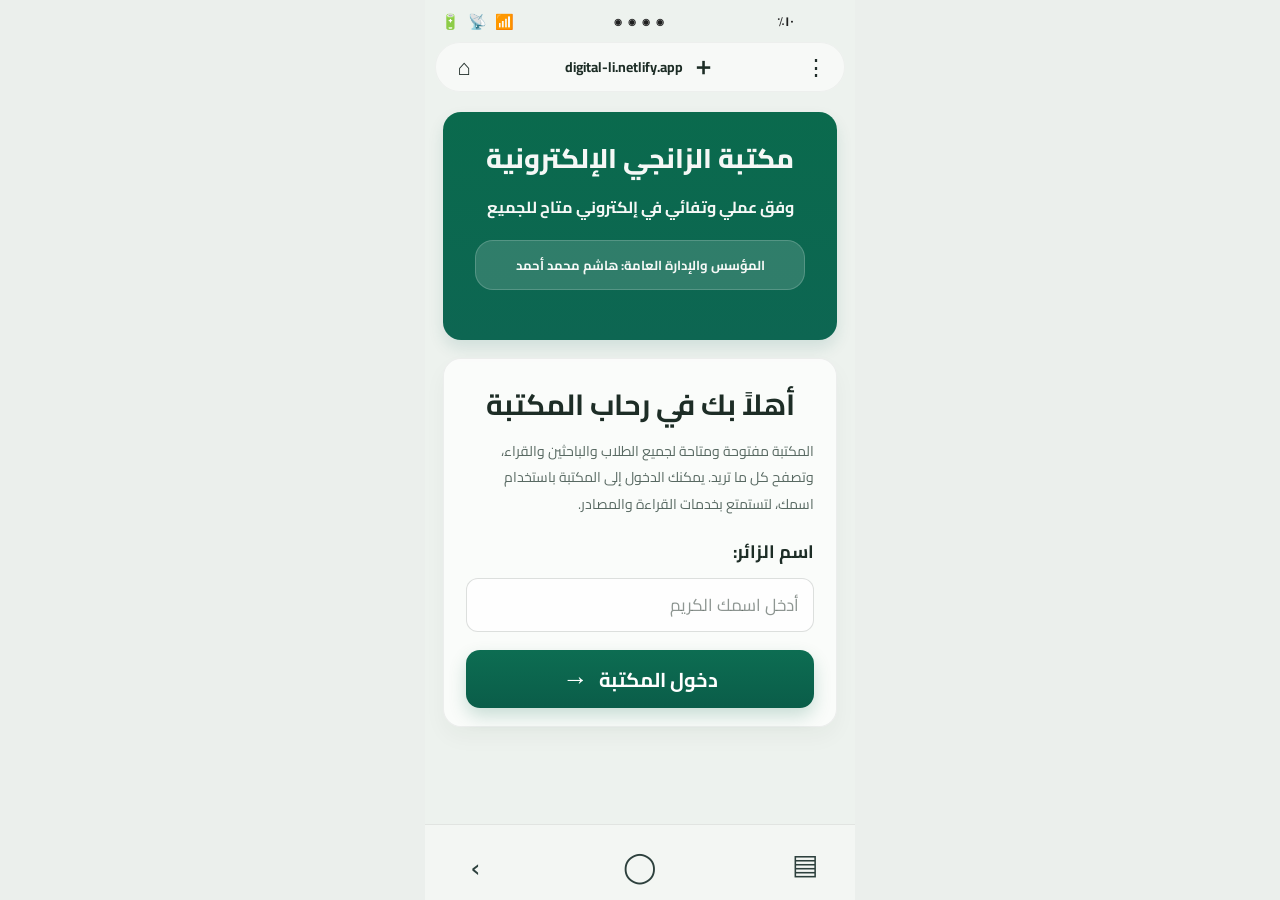
<file: index.html>
<!DOCTYPE html>
<html lang="ar" dir="rtl">
  <head>
    <meta charset="UTF-8" />
    <meta name="viewport" content="width=device-width, initial-scale=1.0" />
    <title>مكتبة الزانجي الإلكترونية</title>
    <link rel="preconnect" href="https://fonts.googleapis.com" />
    <link rel="preconnect" href="https://fonts.gstatic.com" crossorigin />
    <link href="https://fonts.googleapis.com/css2?family=Cairo:wght@400;600;700;800&display=swap" rel="stylesheet" />
    <link rel="stylesheet" href="styles.css" />
  </head>
  <body>
    <div class="app-shell">
      <div class="statusbar">
        <div class="status-left">١٠٪</div>
        <div class="status-center">
          <span>◉</span>
          <span>◉</span>
          <span>◉</span>
          <span>◉</span>
        </div>
        <div class="status-right">
          <span>📶</span>
          <span>📡</span>
          <span>🔋</span>
        </div>
      </div>

      <div class="browser-bar">
        <div class="browser-side">⋮</div>
        <div class="browser-center">
          <span class="plus">＋</span>
          <span class="browser-url">digital-li.netlify.app</span>
        </div>
        <div class="browser-side">⌂</div>
      </div>

      <main class="content">
        <section class="hero">
          <h1>مكتبة الزانجي الإلكترونية</h1>
          <p>وفق عملي وتفائي في إلكتروني متاح للجميع</p>
          <div class="owner">المؤسس والإدارة العامة: هاشم محمد أحمد</div>
        </section>

        <section class="login-panel">
          <h2>أهلاً بك في رحاب المكتبة</h2>
          <p>
            المكتبة مفتوحة ومتاحة لجميع الطلاب والباحثين والقراء، وتصفح كل ما تريد.
            يمكنك الدخول إلى المكتبة باستخدام اسمك، لتستمتع بخدمات القراءة والمصادر.
          </p>

          <label class="label" for="readerName">اسم الزائر:</label>
          <input id="readerName" class="input" type="text" placeholder="أدخل اسمك الكريم" />

          <button id="enterLibrary" class="submit" type="button">
            دخول المكتبة <span>→</span>
          </button>
        </section>
      </main>

      <nav class="bottom-nav" aria-label="التنقل">
        <button class="nav-btn active" aria-label="القائمة">▤</button>
        <button class="nav-btn" aria-label="الرئيسية">◯</button>
        <button class="nav-btn" aria-label="التالي">›</button>
      </nav>
    </div>

    <script src="script.js"></script>
  </body>
</html>
</file>
<file: styles.css>
:root {
  --bg: #edf2ee;
  --panel: rgba(255,255,255,0.72);
  --primary: #0d6d52;
  --primary-dark: #0a5d49;
  --text: #1d2d26;
  --muted: #586962;
  --border: rgba(18,31,26,0.08);
  --chip: #e9f4ef;
}

* {
  box-sizing: border-box;
}

html, body {
  margin: 0;
  min-height: 100%;
  font-family: "Cairo", sans-serif;
  background: #ebefec;
  color: var(--text);
}

body {
  display: flex;
  justify-content: center;
  align-items: flex-start;
}

button, input, select {
  font: inherit;
}

.app-shell {
  width: 430px;
  min-height: 100vh;
  background: var(--bg);
  position: relative;
  overflow: hidden;
}

.statusbar {
  height: 42px;
  display: flex;
  align-items: center;
  justify-content: space-between;
  padding: 0 18px 0 16px;
  font-weight: 700;
  font-size: 13px;
  color: #1f1f1f;
}

.status-left {
  width: 60px;
  text-align: left;
}

.status-center {
  display: flex;
  align-items: center;
  gap: 6px;
  font-size: 9px;
}

.status-right {
  width: 60px;
  display: flex;
  justify-content: flex-end;
  align-items: center;
  gap: 8px;
  font-size: 15px;
}

.browser-bar {
  display: flex;
  align-items: center;
  justify-content: space-between;
  height: 50px;
  margin: 0 10px 12px;
  padding: 0 12px;
  border-radius: 28px;
  background: rgba(255,255,255,0.58);
  box-shadow: inset 0 0 0 1px rgba(10, 20, 18, 0.04);
}

.browser-side {
  width: 34px;
  display: flex;
  align-items: center;
  justify-content: center;
  font-size: 22px;
  color: #202d29;
}

.browser-center {
  flex: 1;
  display: flex;
  align-items: center;
  justify-content: center;
  gap: 8px;
  font-size: 14px;
  font-weight: 700;
  color: #1d2d26;
}

.plus {
  font-size: 24px;
  line-height: 1;
}

.browser-url {
  white-space: nowrap;
  overflow: hidden;
  text-overflow: ellipsis;
}

.content {
  padding: 8px 18px 0;
}

.hero {
  background: linear-gradient(180deg, #0a6a4d 0%, #0d6652 100%);
  border-radius: 18px;
  min-height: 228px;
  padding: 26px 18px 20px;
  color: #f5f8f6;
  box-shadow: 0 8px 16px rgba(11, 93, 79, 0.12);
}

.hero h1 {
  margin: 0;
  text-align: center;
  font-size: 27px;
  line-height: 1.5;
  font-weight: 800;
}

.hero p {
  margin: 16px auto 20px;
  max-width: 330px;
  text-align: center;
  font-size: 16px;
  font-weight: 700;
  line-height: 1.6;
}

.owner {
  margin: 0 auto;
  max-width: 330px;
  background: rgba(255,255,255,0.15);
  border: 1px solid rgba(255,255,255,0.18);
  border-radius: 18px;
  text-align: center;
  padding: 12px 18px;
  font-size: 13px;
  font-weight: 700;
}

.login-panel {
  margin-top: 18px;
  background: rgba(255,255,255,0.72);
  border: 1px solid rgba(17,30,27,0.06);
  border-radius: 18px;
  padding: 26px 22px 18px;
  box-shadow: 0 10px 22px rgba(26,45,38,0.04);
}

.login-panel h2 {
  margin: 0 0 12px;
  text-align: center;
  font-size: 29px;
  line-height: 1.4;
  font-weight: 700;
}

.login-panel p {
  margin: 0 0 14px;
  font-size: 14px;
  line-height: 1.9;
  color: var(--muted);
  text-align: right;
}

.label {
  display: block;
  margin: 18px 0 10px;
  font-size: 18px;
  font-weight: 700;
}

.input {
  width: 100%;
  height: 54px;
  border: 1px solid rgba(28,40,35,0.15);
  border-radius: 12px;
  background: rgba(255,255,255,0.72);
  padding: 0 14px;
  color: var(--text);
  font-size: 17px;
  font-family: "Cairo", sans-serif;
  outline: none;
}

.input::placeholder {
  color: rgba(29,45,38,0.5);
}

.submit {
  width: 100%;
  margin-top: 18px;
  height: 58px;
  border: none;
  border-radius: 14px;
  background: linear-gradient(180deg, var(--primary) 0%, var(--primary-dark) 100%);
  color: white;
  font-size: 20px;
  font-weight: 700;
  font-family: "Cairo", sans-serif;
  cursor: pointer;
  display: flex;
  align-items: center;
  justify-content: center;
  gap: 10px;
  box-shadow: 0 8px 18px rgba(7,101,72,0.2);
}

.submit span {
  font-size: 26px;
  margin-top: -2px;
}

.bottom-nav {
  position: absolute;
  left: 0;
  right: 0;
  bottom: 0;
  height: 76px;
  display: flex;
  align-items: center;
  justify-content: space-between;
  padding: 0 24px;
  background: rgba(255,255,255,0.30);
  border-top: 1px solid rgba(17,24,21,0.08);
}

.nav-btn {
  width: 52px;
  height: 52px;
  border: none;
  background: transparent;
  color: #2d403d;
  font-size: 30px;
  cursor: pointer;
}

.nav-btn.active {
  font-size: 28px;
}

.library-header {
  padding: 20px 16px 14px;
  background: #eef3f0;
  border-bottom: 1px solid rgba(14,25,22,0.06);
}

.header-top {
  display: flex;
  align-items: center;
  justify-content: space-between;
  gap: 10px;
  margin-bottom: 16px;
}

.brand {
  font-size: 24px;
  font-weight: 800;
}

.user-badge {
  background: rgba(13,109,82,0.08);
  color: var(--primary-dark);
  border: 1px solid rgba(13,109,82,0.12);
  border-radius: 999px;
  padding: 8px 12px;
  font-size: 13px;
  font-weight: 700;
}

.toolbar {
  display: flex;
  flex-direction: column;
  gap: 12px;
}

.toolbar input,
.toolbar select {
  width: 100%;
  height: 48px;
  border-radius: 12px;
  border: 1px solid rgba(27,41,36,0.12);
  background: rgba(255,255,255,0.72);
  padding: 0 14px;
  font-size: 15px;
  color: var(--text);
  outline: none;
}

.library-main {
  padding: 16px;
}

.stats {
  display: grid;
  grid-template-columns: repeat(3, minmax(80px, 1fr));
  gap: 12px;
  margin-bottom: 18px;
}

.stat {
  background: rgba(255,255,255,0.7);
  border: 1px solid rgba(17,30,26,0.06);
  border-radius: 16px;
  text-align: center;
  padding: 14px 10px;
  box-shadow: 0 8px 18px rgba(27,49,41,0.04);
}

.stat strong {
  display: block;
  color: var(--primary-dark);
  font-size: 1.6rem;
}

.stat span {
  color: var(--muted);
  font-size: 12px;
  font-weight: 700;
}

.books-grid {
  display: grid;
  grid-template-columns: repeat(auto-fit, minmax(180px, 1fr));
  gap: 18px;
  padding-bottom: 90px;
}

.book-card {
  background: rgba(255,255,255,0.75);
  border: 1px solid rgba(17,30,26,0.06);
  border-radius: 18px;
  overflow: hidden;
  box-shadow: 0 10px 22px rgba(24,43,36,0.05);
}

.book-cover {
  width: 100%;
  height: 220px;
  object-fit: cover;
  display: block;
  background: #dfecec;
}

.book-content {
  padding: 14px 14px 12px;
}

.book-meta {
  display: flex;
  justify-content: space-between;
  align-items: center;
  margin-bottom: 8px;
}

.book-category {
  display: inline-block;
  background: var(--chip);
  color: var(--primary-dark);
  border-radius: 999px;
  padding: 6px 10px;
  font-size: 0.7rem;
  font-weight: 700;
}

.book-language {
  color: var(--muted);
  font-size: 0.75rem;
  font-weight: 700;
}

.book-title {
  margin: 0 0 8px;
  font-size: 1.2rem;
  min-height: 64px;
}

.book-author {
  margin: 0 0 10px;
  color: var(--muted);
  font-size: 0.9rem;
  font-weight: 700;
}

.book-summary {
  font-size: 0.86rem;
  line-height: 1.7;
  color: var(--muted);
  margin: 0 0 12px;
}

.book-actions {
  display: flex;
  gap: 8px;
  margin-top: 10px;
}

.primary-btn, .secondary-btn {
  border: none;
  border-radius: 12px;
  font-weight: 700;
  cursor: pointer;
  padding: 10px 12px;
  text-decoration: none;
  display: inline-flex;
  align-items: center;
  justify-content: center;
}

.primary-btn {
  flex: 1;
  background: linear-gradient(180deg, var(--primary), var(--primary-dark));
  color: white;
}

.secondary-btn {
  background: #edf4f0;
  color: var(--primary-dark);
}

.details-header {
  display: flex;
  align-items: center;
  gap: 12px;
  padding: 18px 18px 10px;
  background: #edf3f0;
  border-bottom: 1px solid rgba(14,25,22,0.06);
}

.back-btn {
  width: 42px;
  height: 42px;
  border: 1px solid rgba(14,25,22,0.08);
  border-radius: 12px;
  background: rgba(255,255,255,0.62);
  font-size: 20px;
  cursor: pointer;
}

.brand-mini {
  font-size: 22px;
  font-weight: 800;
}

.details-main {
  padding: 18px;
}

.details-cover-wrap {
  background: linear-gradient(180deg, #ebf6ef, #eef5f3);
  border-radius: 18px;
  overflow: hidden;
  box-shadow: 0 10px 22px rgba(14,25,22,0.05);
}

.details-cover-wrap img {
  width: 100%;
  height: 260px;
  object-fit: cover;
  display: block;
}

.details-body {
  padding: 18px 8px 0;
}

.chip {
  display: inline-block;
  background: var(--chip);
  color: var(--primary-dark);
  padding: 7px 12px;
  border-radius: 999px;
  font-size: 0.74rem;
  font-weight: 700;
}

.details-body h1 {
  margin: 16px 0 8px;
  font-size: 2rem;
}

.detail-author {
  margin: 0 0 18px;
  color: var(--muted);
  font-weight: 700;
}

.meta-grid {
  display: grid;
  grid-template-columns: repeat(3, minmax(100px, 1fr));
  gap: 10px;
  margin-bottom: 18px;
}

.meta-grid > div {
  background: #f4f8f5;
  border: 1px solid rgba(16,30,25,0.06);
  border-radius: 12px;
  padding: 10px 12px;
}

.meta-grid label {
  display: block;
  color: var(--muted);
  font-size: 0.7rem;
  margin-bottom: 4px;
}

.meta-grid span {
  font-weight: 700;
}

.detail-summary {
  color: var(--muted);
  line-height: 1.9;
  margin: 0 0 20px;
}

.detail-actions {
  display: flex;
  gap: 12px;
  flex-wrap: wrap;
}

@media (max-width: 480px) {
  .app-shell {
    width: 100vw;
  }
}
</file>
